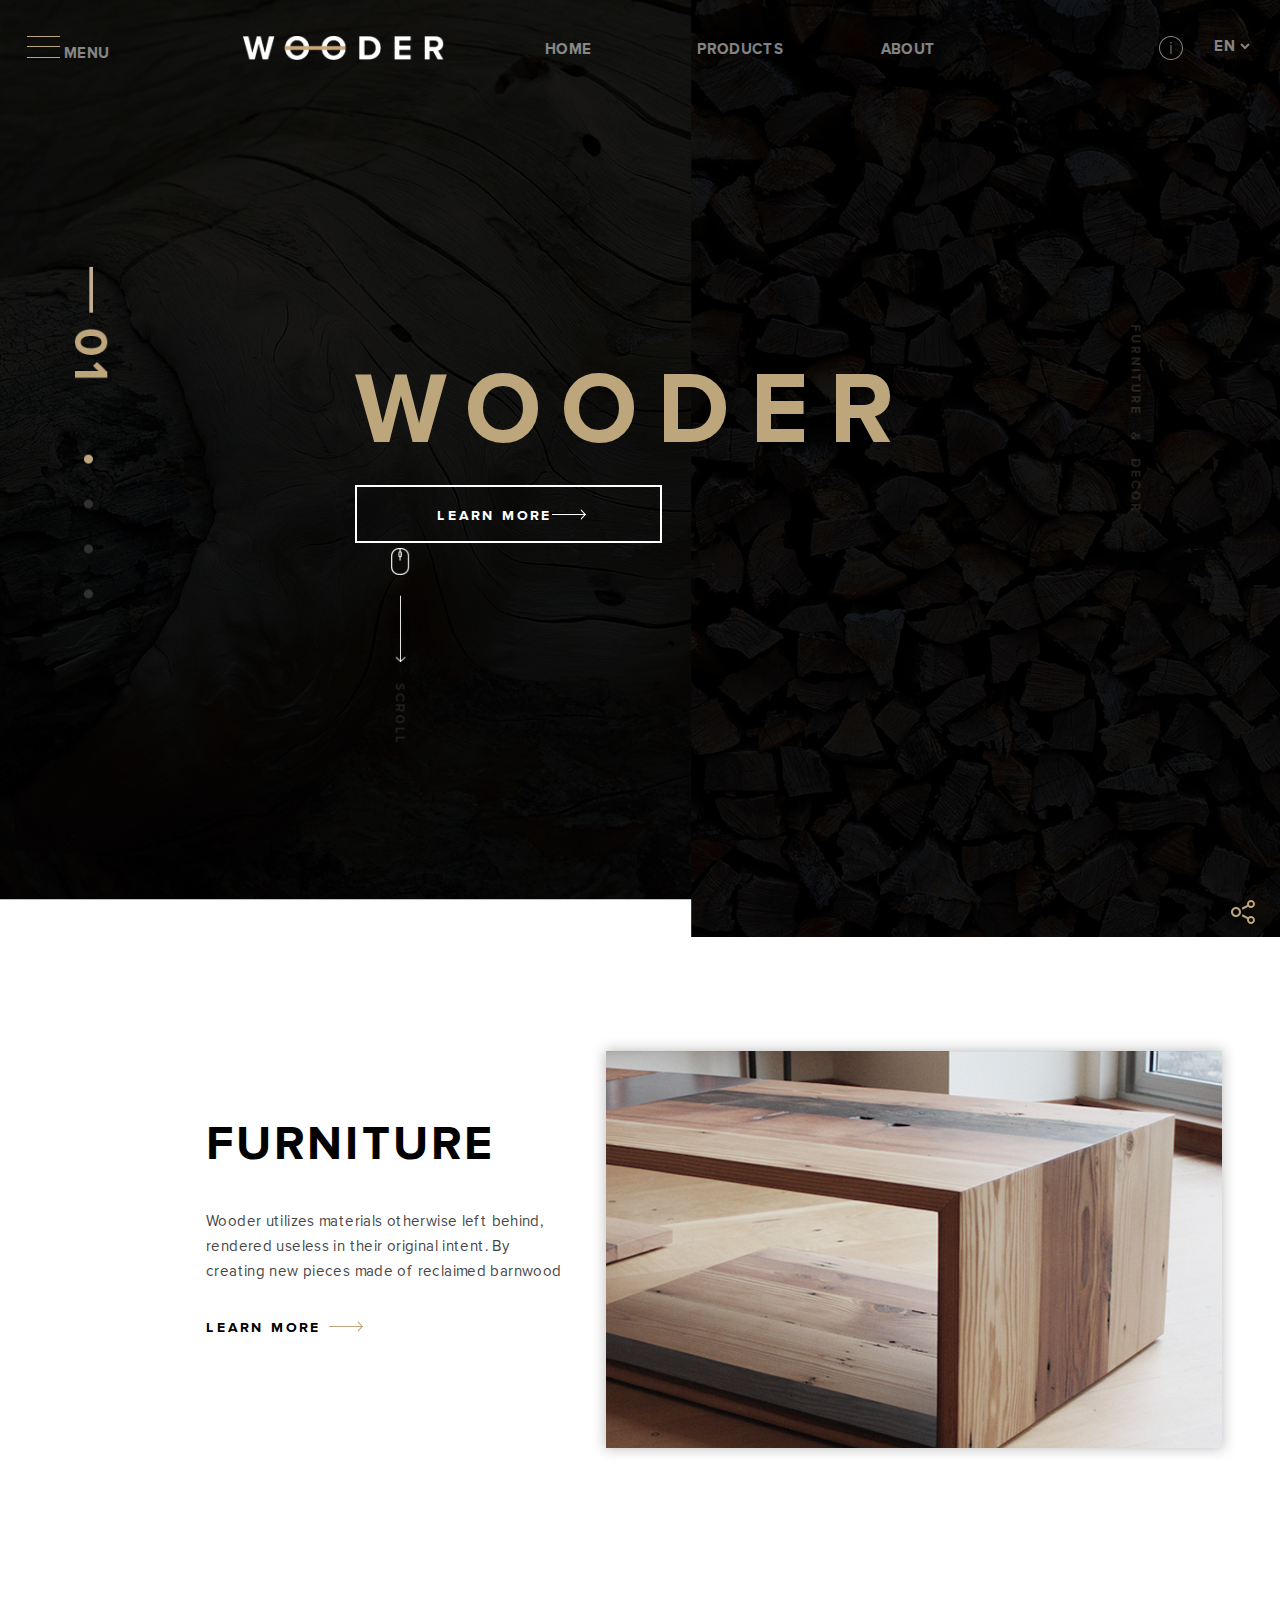
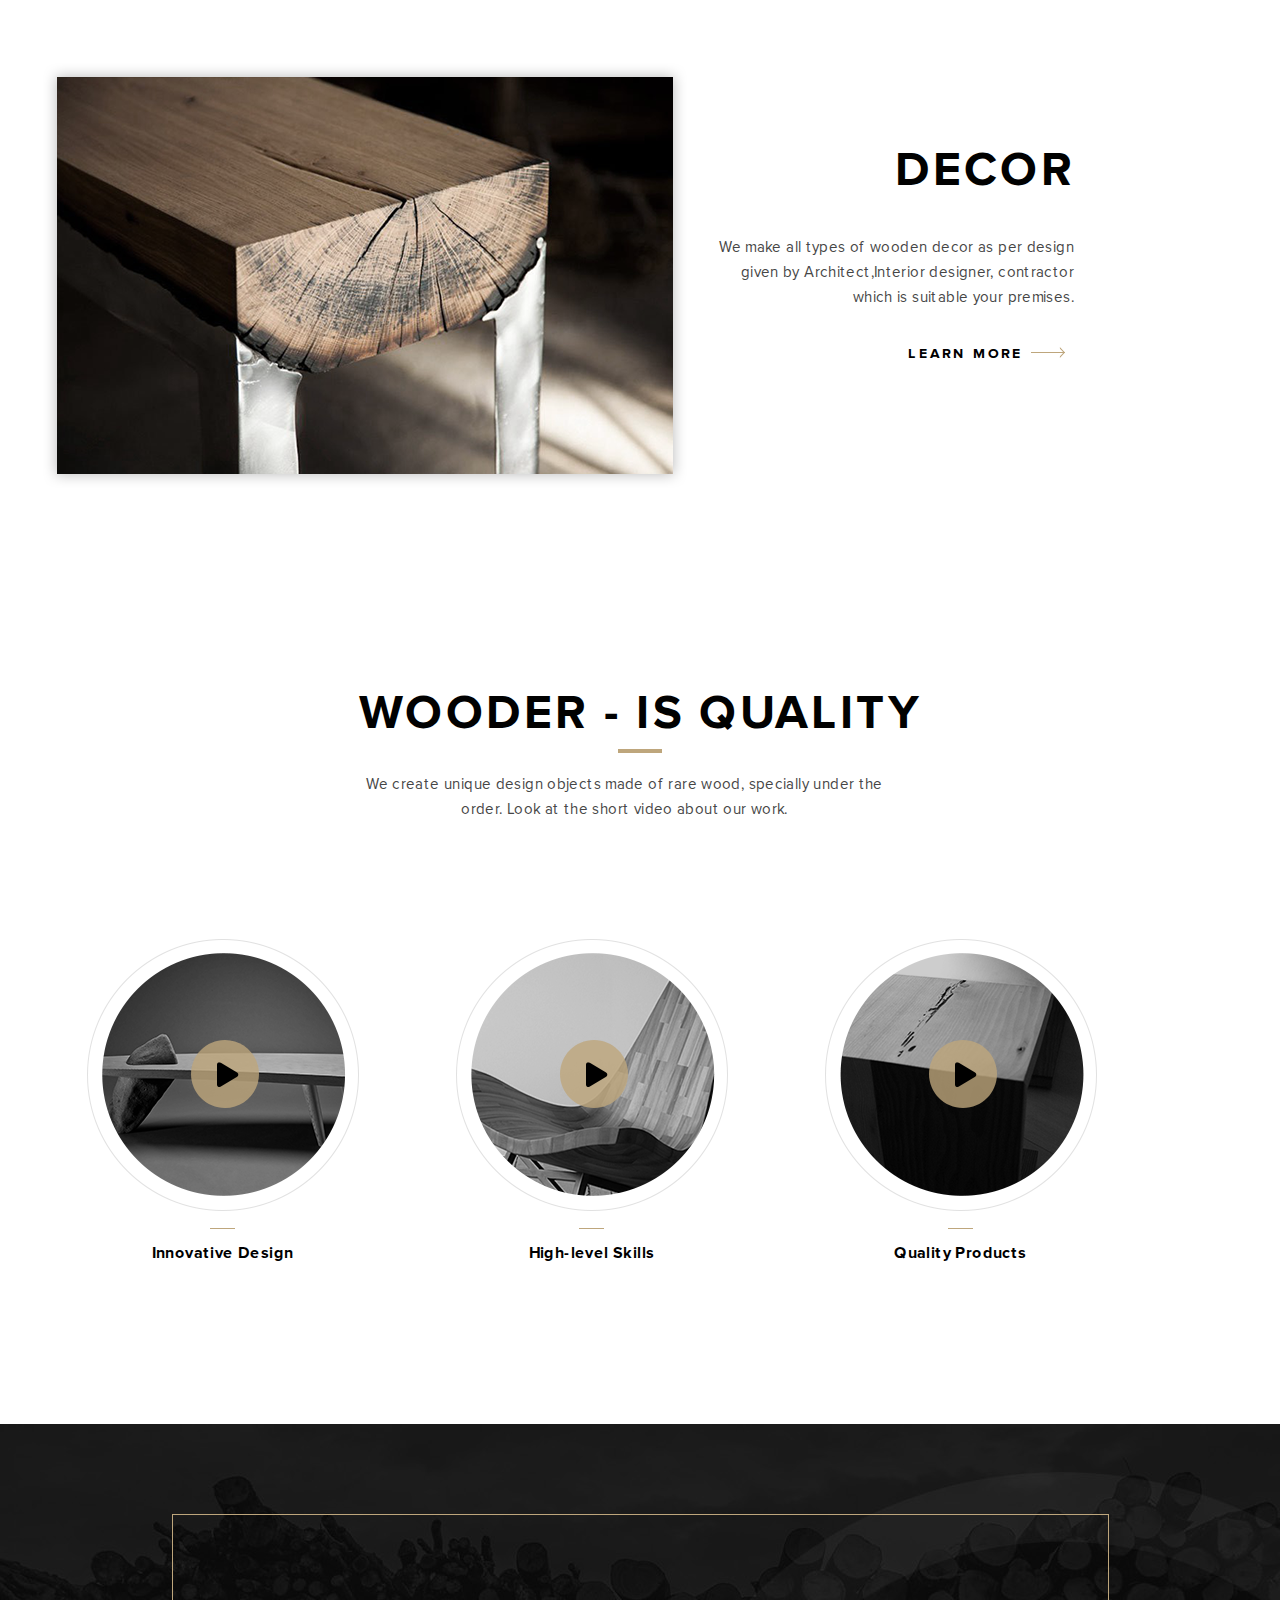
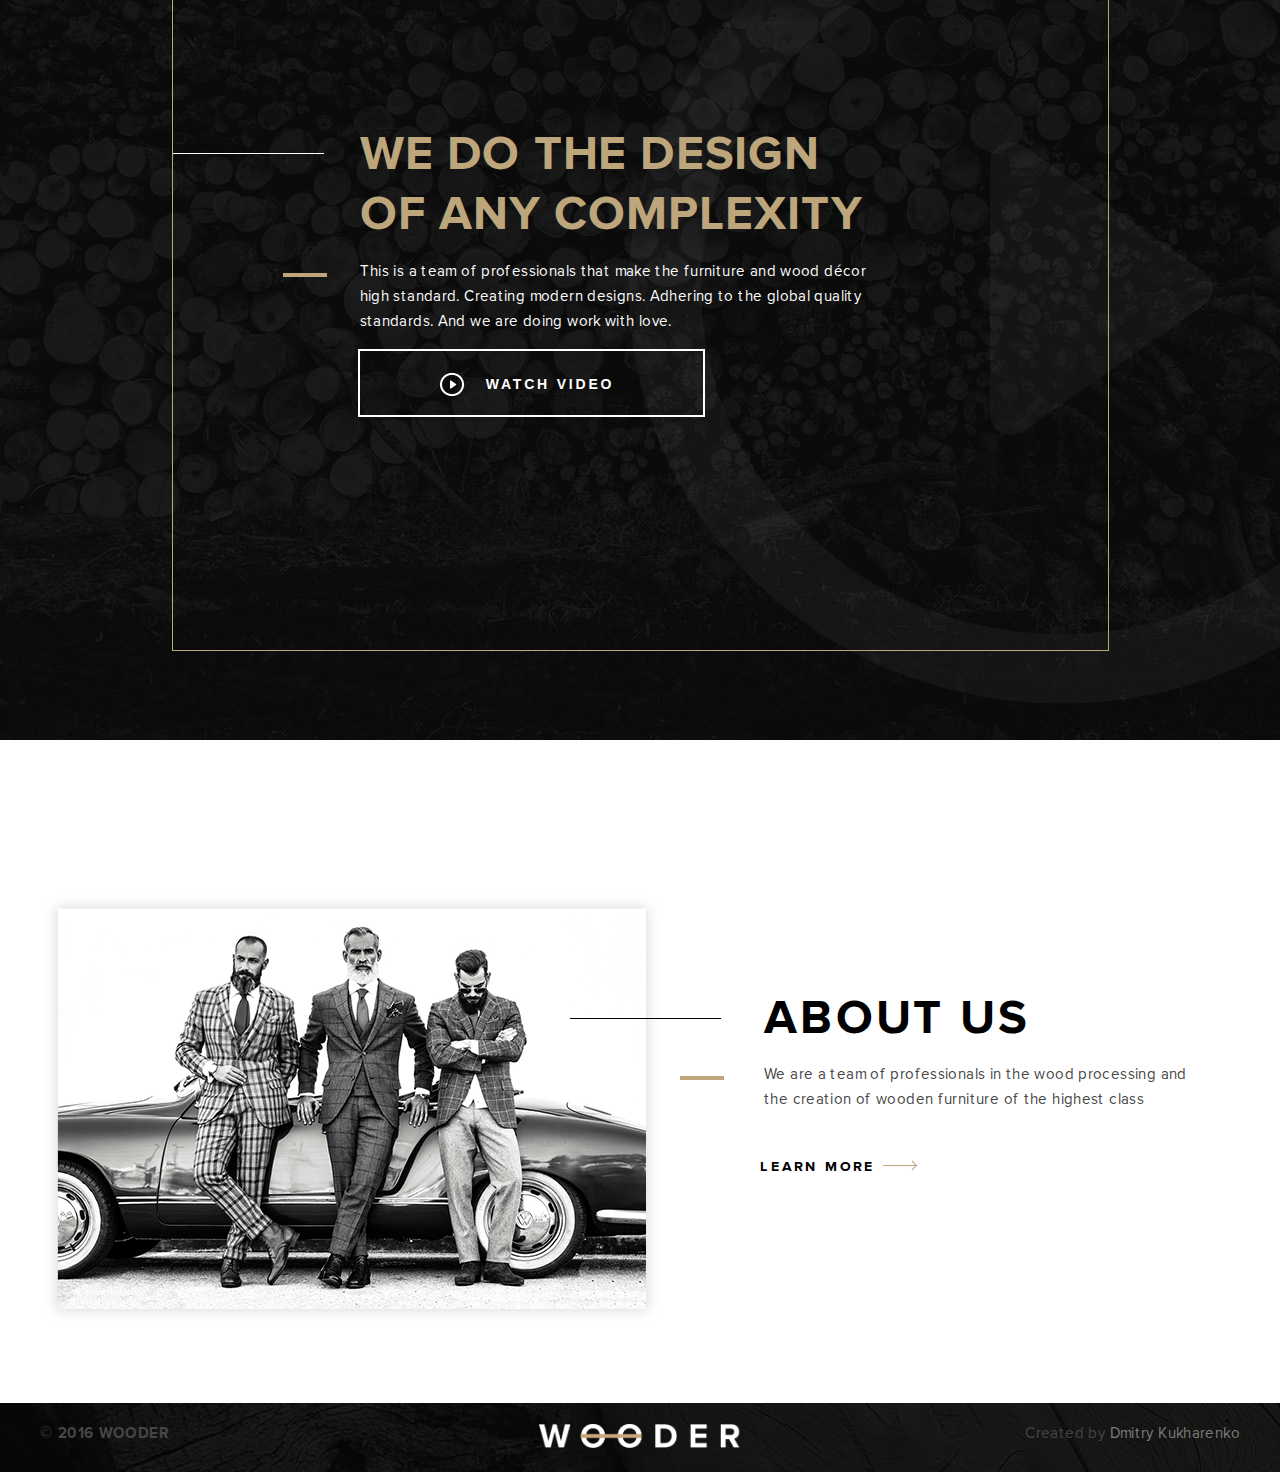
<file: public_html/index.html>
<!DOCTYPE html>
<html lang="en">
<head>
	<meta charset="UTF-8">
	<meta name="viewport" content="width=device-width, initial-scale=1.0">
	<link rel="stylesheet" type="text/css" href="css/styles.css">
	<link rel="stylesheet" href="css/media.css">
	<title>wooder</title>
</head>
<body>
	<header>
		<div id='headerInside'>
			<div id='headerMenu'>
				<svg xmlns="http://www.w3.org/2000/svg" width="33" height="22" viewBox="0 0 33 22"><defs><clipPath id="fl4fa"><path fill="#fff" d="M0 1V-.002h33v1z"/></clipPath><clipPath id="fl4fb"><path fill="#fff" d="M0 10.999v-1h33v1z"/></clipPath><clipPath id="fl4fc"><path fill="#fff" d="M0 22v-1.001h33v1z"/></clipPath></defs><g><g><path fill="#fff" d="M0 1V-.002h33v1z"/><path fill="none" stroke="#bea67c" stroke-miterlimit="20" stroke-width="6" d="M0 1v0-1.001 0h33v1z" clip-path="url(&quot;#fl4fa&quot;)"/></g><g><path fill="#fff" d="M0 10.999v-1h33v1z"/><path fill="none" stroke="#bea67c" stroke-miterlimit="20" stroke-width="6" d="M0 10.999v0-1 0h33v1z" clip-path="url(&quot;#fl4fb&quot;)"/></g><g><path fill="#fff" d="M0 22v-1.001h33v1z"/><path fill="none" stroke="#bea67c" stroke-miterlimit="20" stroke-width="6" d="M0 22v0-1.001 0h33v1z" clip-path="url(&quot;#fl4fc&quot;)"/></g></g></svg>
				<a href="#">menu</a>
			</div>
			<div id='headerNav' class='container'>
				<img src="images/logo.png" alt="logotype">
				<nav>
					<a href="#">home</a>
					<a href="#">products</a>
					<a href="#">about</a>
				</nav>
			</div>
			<div id='headerInfLang'>
				<select name="menuLang" size="1">
					<option value="en">
						<a>en</a>
						<svg xmlns="http://www.w3.org/2000/svg" width="24" height="24" viewBox="0 0 24 24"><path d="M0 7.33l2.829-2.83 9.175 9.339 9.167-9.339 2.829 2.83-11.996 12.17z"/></svg>
					</option>
					<option value="uk">
						<a>uk</a>
						<svg xmlns="http://www.w3.org/2000/svg" width="24" height="24" viewBox="0 0 24 24"><path d="M0 7.33l2.829-2.83 9.175 9.339 9.167-9.339 2.829 2.83-11.996 12.17z"/></svg>
					</option>
					<option value="ru">
						<a>ru</a>
						<svg xmlns="http://www.w3.org/2000/svg" width="24" height="24" viewBox="0 0 24 24"><path d="M0 7.33l2.829-2.83 9.175 9.339 9.167-9.339 2.829 2.83-11.996 12.17z"/></svg>
					</option>
				</select>
				<svg width="24" height="24" xmlns="http://www.w3.org/2000/svg" fill-rule="evenodd" clip-rule="evenodd"><path d="M12 0c6.623 0 12 5.377 12 12s-5.377 12-12 12-12-5.377-12-12 5.377-12 12-12zm0 1c6.071 0 11 4.929 11 11s-4.929 11-11 11-11-4.929-11-11 4.929-11 11-11zm.5 17h-1v-9h1v9zm-.5-12c.466 0 .845.378.845.845 0 .466-.379.844-.845.844-.466 0-.845-.378-.845-.844 0-.467.379-.845.845-.845z"/></svg>
			</div>	
		</div>
	</header>
	<div id='promoBack'>
		<div id='promo' class="container">
			<div id='promoInside'>
				<span id='promoName'>
					<a>wooder</a>
				</span></br>		
				<button id='promoButton' href="#">learn more<img src="images/whitearrow.svg"></button>
			</div>
		</div>
		<div id='promoShare'>
					<svg xmlns="http://www.w3.org/2000/svg" width="24" height="24" viewBox="0 0 24 24"><path d="M5 9c1.654 0 3 1.346 3 3s-1.346 3-3 3-3-1.346-3-3 1.346-3 3-3zm0-2c-2.762 0-5 2.239-5 5s2.238 5 5 5 5-2.239 5-5-2.238-5-5-5zm15 9c-1.165 0-2.204.506-2.935 1.301l-5.488-2.927c-.23.636-.549 1.229-.944 1.764l5.488 2.927c-.072.301-.121.611-.121.935 0 2.209 1.791 4 4 4s4-1.791 4-4-1.791-4-4-4zm0 6c-1.103 0-2-.897-2-2s.897-2 2-2 2 .897 2 2-.897 2-2 2zm0-22c-2.209 0-4 1.791-4 4 0 .324.049.634.121.935l-5.488 2.927c.395.536.713 1.128.944 1.764l5.488-2.927c.731.795 1.77 1.301 2.935 1.301 2.209 0 4-1.791 4-4s-1.791-4-4-4zm0 6c-1.103 0-2-.897-2-2s.897-2 2-2 2 .897 2 2-.897 2-2 2z"/></svg>
		</div>
	</div>

	<div id="buklet" class="container">
		<div id="furniture">
			<span class='description'>
				<h1>furniture</h1>
				<p>
					Wooder utilizes materials otherwise left behind, rendered useless in their original intent. By creating new pieces made of reclaimed barnwood
				</p>
				<a class='bukletButton' href="#">learn more<svg xmlns="http://www.w3.org/2000/svg" width="35" height="11" viewBox="0 0 35 11"><defs><clipPath id="ukuda"><path fill="#bea67c" d="M34 6V5H0v1z"/></clipPath><clipPath id="ukudb"><path fill="#bea67c" d="M28.793-.007L34.006 5.5l-5.213 5.507"/></clipPath></defs><g><g><path fill="none" stroke="#bea67c" stroke-miterlimit="20" stroke-width="2" d="M34 6v0-1 0H0v1z" clip-path="url(&quot;#ukuda&quot;)"/></g><g><path fill="none" stroke="#bea67c" stroke-miterlimit="20" stroke-width="2" d="M28.793-.007v0L34.006 5.5v0l-5.213 5.507v0" clip-path="url(&quot;#ukudb&quot;)"/></g></g></svg>
				</a>
			</span>
			<span>
				<img src="images/furniture.png" alt="furniture">
			</span>
		</div>
		<div id="decor">
			<span class='description'>
				<h1>decor</h1>
				<p>
					We make all types of wooden decor as per design given by Architect,Interior designer, contractor which is suitable
					your premises. 
				</p>
				<a class='bukletButton' href="#">learn more<svg xmlns="http://www.w3.org/2000/svg" width="35" height="11" viewBox="0 0 35 11"><defs><clipPath id="ukuda"><path fill="#bea67c" d="M34 6V5H0v1z"/></clipPath><clipPath id="ukudb"><path fill="#bea67c" d="M28.793-.007L34.006 5.5l-5.213 5.507"/></clipPath></defs><g><g><path fill="none" stroke="#bea67c" stroke-miterlimit="20" stroke-width="2" d="M34 6v0-1 0H0v1z" clip-path="url(&quot;#ukuda&quot;)"/></g><g><path fill="none" stroke="#bea67c" stroke-miterlimit="20" stroke-width="2" d="M28.793-.007v0L34.006 5.5v0l-5.213 5.507v0" clip-path="url(&quot;#ukudb&quot;)"/></g></g></svg>
				</a>
			</span>
			<span>
				<img src="images/decor.png" alt="decoration">
			</span>
		</div>
		<div id="quality">
			<div id="qualityText">
				<h1>wooder - is quality</h1>
				<svg id="SVGDoc" width="44" height="4" xmlns="http://www.w3.org/2000/svg" version="1.1" xmlns:xlink="http://www.w3.org/1999/xlink" xmlns:avocode="https://avocode.com/" viewBox="0 0 44 4"><defs></defs><desc>Generated with Avocode.</desc><g><g><title>Прямоугольник 17</title><path d="M-0.00011,-0.00044v0h44.00002v0v4.00021v0h-44.00002v0z" fill="#bea67c" fill-opacity="1"></path></g></g></svg>
				<p>
					We create unique design objects made of rare wood, specially under the order. Look at the short video about our work.
				</p>
			</div>
			<div id='qualityPromo'>
				<span>	
					<img src="images/quality1.png">
					<svg xmlns="http://www.w3.org/2000/svg" xmlns:xlink="http://www.w3.org/1999/xlink" width="68" height="68" viewBox="0 0 68 68"><g><g opacity=".8"><path d="M34 0c18.778 0 34 15.222 34 34S52.778 68 34 68 0 52.778 0 34 15.222 0 34 0z"/></g><g><image width="22" height="25" transform="translate(26 22)" xlink:href="[data-uri]"/></g></g></svg>
					<img src="images/qualityLine.png" alt="">
					<a>Innovative Design</a>
				</span>
				<span>	
					<img src="images/quality2.png">
					<svg xmlns="http://www.w3.org/2000/svg" xmlns:xlink="http://www.w3.org/1999/xlink" width="68" height="68" viewBox="0 0 68 68"><g><g opacity=".8"><path d="M34 0c18.778 0 34 15.222 34 34S52.778 68 34 68 0 52.778 0 34 15.222 0 34 0z"/></g><g><image width="22" height="25" transform="translate(26 22)" xlink:href="[data-uri]"/></g></g></svg>
					<img src="images/qualityLine.png" alt="">
					<a>High-level Skills</a>
				</span>
				<span>	
					<img src="images/quality3.png">
					<svg xmlns="http://www.w3.org/2000/svg" xmlns:xlink="http://www.w3.org/1999/xlink" width="68" height="68" viewBox="0 0 68 68"><g><g opacity=".8"><path d="M34 0c18.778 0 34 15.222 34 34S52.778 68 34 68 0 52.778 0 34 15.222 0 34 0z"/></g><g><image width="22" height="25" transform="translate(26 22)" xlink:href="[data-uri]"/></g></g></svg>
					<img src="images/qualityLine.png" alt="">
					<a>Quality Products</a>
				</span>	
			</div>
		</div>
	</div>
	<div id='watch'>
		<div id='watchBorder'>
			<div class="container" id="watchInside">
				<span>
					<img src="images/line2.png">
					<h1>
						we Do the design 
						of any complexity
					</h1>
				</span>
				<span>
					<img id="line3" src="images/line3.png" alt="">	
					<p>
						This is a team of professionals that make the furniture and 
						wood décor high standard. Creating modern designs. 
						Adhering to the global quality standards. And we are 
						doing work with love.
					</p>
				</span>
				<span>
					<button id='watchButton'><img src="images/playVideo.png" alt="playVideo">watch video</button>	
				</span>
			</div>
		</div>
	</div>
	<div class='container' id='about'>
		<div id='aboutInside'>
			<span id='aboutImg'>
				<img src="images/aboutUs.png" alt="">
			</span>
			<span id='aboutDesc'>
				<span>
					<img src="images/line5.png">
					<h1>about us</h1>
				</span>
				<span>
					<img id="line3" src="images/line3.png" alt="">		
					<p>
						We are a team of professionals in the wood processing and the creation of wooden furniture 
						of the highest class
					</p>
				</span>
				<span>	
					<a id='aboutButton' href="#">learn more<svg xmlns="http://www.w3.org/2000/svg" width="35" height="11" viewBox="0 0 35 11"><defs><clipPath id="ukuda"><path fill="#bea67c" d="M34 6V5H0v1z"/></clipPath><clipPath id="ukudb"><path fill="#bea67c" d="M28.793-.007L34.006 5.5l-5.213 5.507"/></clipPath></defs><g><g><path fill="none" stroke="#bea67c" stroke-miterlimit="20" stroke-width="2" d="M34 6v0-1 0H0v1z" clip-path="url(&quot;#ukuda&quot;)"/></g><g><path fill="none" stroke="#bea67c" stroke-miterlimit="20" stroke-width="2" d="M28.793-.007v0L34.006 5.5v0l-5.213 5.507v0" clip-path="url(&quot;#ukudb&quot;)"/></g></g></svg>
					</a>
				</span>	
			</span>
		</div>
	</div>
	<footer>
		<div class='container'>
			<span style='float:left'>
				<h1>© 2016 WOODER</h1>
			</span>
			<span>
				<img src="images/logo.png" alt="logotype">
			</span>
			<span style='float:right; text-align:right;'>
				<a>Created by </a><a style='color:#7d7d7d'>Dmitry Kukharenko</a>
			</span>
		</div>
	</footer>
</body>
</html>
</file>
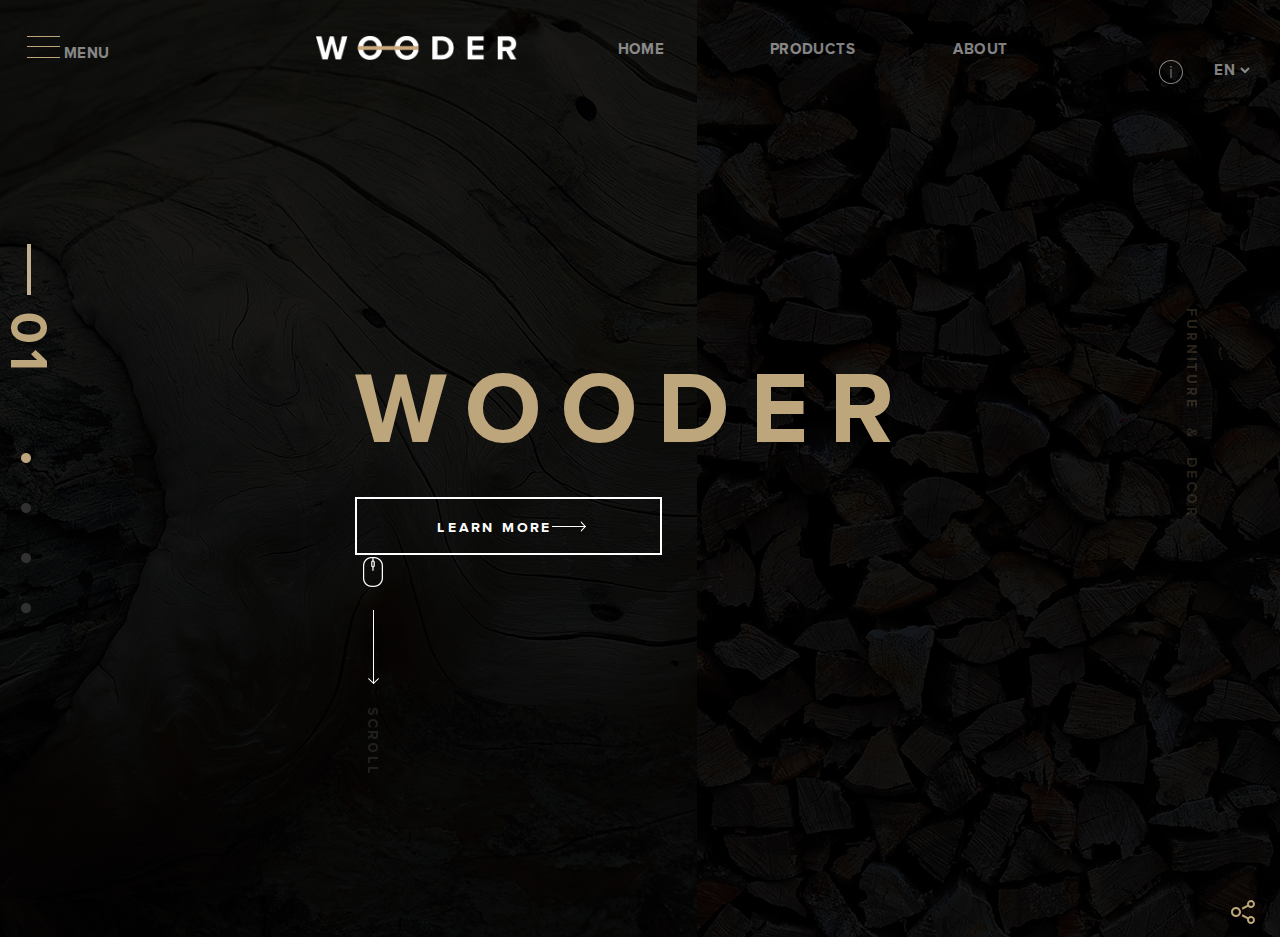
<file: public_html/header.html>
<!DOCTYPE html>
<html lang="en">
<head>
	<meta charset="UTF-8">
	<meta name="viewport" content="width=device-width, initial-scale=1.0">
	<link rel="stylesheet" type="text/css" href="css/header.css">
	<title>wooder</title>
</head>
<body>
	<header>
		<div id='headerInside'>
			<div id='headerMenu'>
				<svg xmlns="http://www.w3.org/2000/svg" width="33" height="22" viewBox="0 0 33 22"><defs><clipPath id="fl4fa"><path fill="#fff" d="M0 1V-.002h33v1z"/></clipPath><clipPath id="fl4fb"><path fill="#fff" d="M0 10.999v-1h33v1z"/></clipPath><clipPath id="fl4fc"><path fill="#fff" d="M0 22v-1.001h33v1z"/></clipPath></defs><g><g><path fill="#fff" d="M0 1V-.002h33v1z"/><path fill="none" stroke="#bea67c" stroke-miterlimit="20" stroke-width="6" d="M0 1v0-1.001 0h33v1z" clip-path="url(&quot;#fl4fa&quot;)"/></g><g><path fill="#fff" d="M0 10.999v-1h33v1z"/><path fill="none" stroke="#bea67c" stroke-miterlimit="20" stroke-width="6" d="M0 10.999v0-1 0h33v1z" clip-path="url(&quot;#fl4fb&quot;)"/></g><g><path fill="#fff" d="M0 22v-1.001h33v1z"/><path fill="none" stroke="#bea67c" stroke-miterlimit="20" stroke-width="6" d="M0 22v0-1.001 0h33v1z" clip-path="url(&quot;#fl4fc&quot;)"/></g></g></svg>
				<a href="#">menu</a>
			</div>
			<div id='headerNav' class='container'>
				<img src="images/logo.png" alt="logotype">
				<nav>
					<a href="#">home</a>
					<a href="#">products</a>
					<a href="#">about</a>
				</nav>
			</div>
			<div id='headerInfLang'>
				<select name="menuLang" size="1">
					<option value="en">
						<a>en</a>
						<svg xmlns="http://www.w3.org/2000/svg" width="24" height="24" viewBox="0 0 24 24"><path d="M0 7.33l2.829-2.83 9.175 9.339 9.167-9.339 2.829 2.83-11.996 12.17z"/></svg>
					</option>
					<option value="uk">
						<a>uk</a>
						<svg xmlns="http://www.w3.org/2000/svg" width="24" height="24" viewBox="0 0 24 24"><path d="M0 7.33l2.829-2.83 9.175 9.339 9.167-9.339 2.829 2.83-11.996 12.17z"/></svg>
					</option>
					<option value="ru">
						<a>ru</a>
						<svg xmlns="http://www.w3.org/2000/svg" width="24" height="24" viewBox="0 0 24 24"><path d="M0 7.33l2.829-2.83 9.175 9.339 9.167-9.339 2.829 2.83-11.996 12.17z"/></svg>
					</option>
				</select>
				<svg width="24" height="24" xmlns="http://www.w3.org/2000/svg" fill-rule="evenodd" clip-rule="evenodd"><path d="M12 0c6.623 0 12 5.377 12 12s-5.377 12-12 12-12-5.377-12-12 5.377-12 12-12zm0 1c6.071 0 11 4.929 11 11s-4.929 11-11 11-11-4.929-11-11 4.929-11 11-11zm.5 17h-1v-9h1v9zm-.5-12c.466 0 .845.378.845.845 0 .466-.379.844-.845.844-.466 0-.845-.378-.845-.844 0-.467.379-.845.845-.845z"/></svg>
			</div>	
		</div>
	</header>
	<div id='promoBack'>
		<div id='promo' class="container">
			<div id='promoInside'>
				<span id='promoName'>
					<a>wooder</a>
				</span></br>		
				<button id='promoButton' href="#">learn more<img src="images/whitearrow.svg"></button>
			</div>
		</div>
		<div id='promoShare'>
					<svg xmlns="http://www.w3.org/2000/svg" width="24" height="24" viewBox="0 0 24 24"><path d="M5 9c1.654 0 3 1.346 3 3s-1.346 3-3 3-3-1.346-3-3 1.346-3 3-3zm0-2c-2.762 0-5 2.239-5 5s2.238 5 5 5 5-2.239 5-5-2.238-5-5-5zm15 9c-1.165 0-2.204.506-2.935 1.301l-5.488-2.927c-.23.636-.549 1.229-.944 1.764l5.488 2.927c-.072.301-.121.611-.121.935 0 2.209 1.791 4 4 4s4-1.791 4-4-1.791-4-4-4zm0 6c-1.103 0-2-.897-2-2s.897-2 2-2 2 .897 2 2-.897 2-2 2zm0-22c-2.209 0-4 1.791-4 4 0 .324.049.634.121.935l-5.488 2.927c.395.536.713 1.128.944 1.764l5.488-2.927c.731.795 1.77 1.301 2.935 1.301 2.209 0 4-1.791 4-4s-1.791-4-4-4zm0 6c-1.103 0-2-.897-2-2s.897-2 2-2 2 .897 2 2-.897 2-2 2z"/></svg>
		</div>
	</div>
</file>
<file: public_html/css/styles.css>
/*------------ FONTS */
@font-face {
	font-family: 'Proxima Nova Regular';
	src: url('../fonts/ProximaNova-Regular.ttf');
}
@font-face {
	font-family: 'Proxima Nova Bold';
	src: url('../fonts/ProximaNova-Bold.ttf');
}
@font-face {
	font-family: 'Proxima Nova Black';
	src: url('../fonts/ProximaNova-Black.ttf');
}

/*----------- basic */
body {
    padding: 0;
    margin: 0;
    color: #5e5e5e;
    font-family: "Proxima Nova Regular", sans-serif;
    font-size: 15px;
    text-transform: uppercase;
    background-color: #fff;
}
*,
*:before,
*:after {
	box-sizing: border-box;
}
h1, h2, h3, h4, h5, h6 {
	margin: 0;
}
a {
	text-decoration: none;
}

/*------------- container */
.container {
	width: 100%;
	max-width: 1200px;
	margin: 0 auto;
	position: relative;
/*	border: 2px solid red;*/
}

/*------------ HEADER */
header {
	width: 100%;
	position: absolute;
	top: 0;
	left: 0;
	right: 0;
	z-index: 1000;
}
#headerInside {
	display: flex;
	height: 86px;
	padding: 36px 27px 26px 27px;
}
#headerInside div {
	height: 24px;
	line-height: 24px;
}
#headerMenu {
	float: left;
}	
#headerMenu a {
	width: 43px;
	height: 10px;
	opacity: 0.5;
	color: #fff;
	font-family: "Proxima Nova Bold";
	font-weight: 700;
	font-style: normal;
	letter-spacing: 0.38px;
	text-align: left;

	transition: opacity .2s linear;
}
#headerMenu a:hover {
	opacity: 0.8;
}

#headerNav {
	padding: 0 6.2%;
}
#headerNav img {
	margin-left: 200px;
	margin-right: 40px;
	float: left;
	width: auto;
	height: 24px;
}
#headerNav a {
	display: inline-block;
	vertical-align: top;
	margin: 0 42px;

	width: 82px;
	height: 10px;
	opacity: 0.5;
	color: #fff;
	font-family: "Proxima Nova Bold";
	font-weight: 700;
	font-style: normal;
	letter-spacing: 0.38px;
	line-height: 27px;
	text-align: center;


}
#headerNav a:hover {
	opacity: 0.8;
}

#headerInfLang {
	float: right;
}
#headerInfLang svg{
	float: right;
	width: 26px;
	height: 26px;
	align-items: center;
	fill: rgba(255, 255, 255, 0.5);

	transition: fill .2s linear;
}
#headerInfLang svg:hover {
	fill: rgba(255, 255, 255, 0.8);
	cursor: pointer;
}
#headerInfLang select {
	float: right;
	margin-left: 25px;
	opacity: 0.5;
	color: #fff;
	font-family: "Proxima Nova Bold";
	font-size: 15px;
	font-weight: 700;
	font-style: normal;
	letter-spacing: 0.75px;
	line-height: normal;
	text-align: left;
	background-color: rgba(0, 0, 0, 0);
	border: 0;
	text-transform: uppercase;

	transition: opacity .2s linear;
}
#headerInfLang option {
	color: #000;
}
#headerInfLang select:hover {
	opacity: 0.8;
	cursor: pointer;
}


/*-----------PROMO */

#promoBack {
	width: 100%;
	height: 937px;
	background: url('../images/2-layers.png') no-repeat center;
	background-size: cover;
}
#promo {
	height: 900px;
	padding: 362px 327px 0 315px;
}
#promoInside {
	height: 157px;
}
#promoName a {
	width: 535px;
	height: 69px;
	color: #bea67c;
	font-family: "Proxima Nova Bold";
	font-size: 100px;
	font-weight: 700;
	font-style: normal;
	letter-spacing: 20.01px;
	line-height: 99.96px;
	text-align: left;
}
#promoButton {
	float: left;
	padding: 20px 67px 20px 80px;
	margin-top: 23px;
	border: 2px solid #ffffff;
	margin-right: 8px;
	width: 307px;
	height: 58px;
	background-color: rgba(255, 255, 255, 0);
	color: #ffffff;
	font-family: "Proxima Nova Bold";
	font-size: 14px;
	font-weight: 700;
	font-style: normal;
	letter-spacing: 2.8px;
	text-align: left;
	text-transform: uppercase;

}
#promoButton:hover {
	opacity: 0.5;
	cursor: pointer;
}
#promoShare {
	height: 37px;
	padding-right: 25px;
	float: right;
	fill: #bea67c;
}
#promoShare svg:hover {
	fill: #bea65c;
	cursor: pointer;
	width: 26px;
	height: 26px;
}



/*--------------- buklet */
#buklet {
	height: 2087px;
}
#furniture, #decor {
	height: 626px;
	padding: 97px 0;
}
.bukletButton {
	float: left;
	padding: 0;
	margin-top: 31px;
	margin-right: 8px;
	background-color: rgba(255, 255, 255, 0);
	border: none;
	color: #000;
	font-family: "Proxima Nova Bold";
	font-size: 14px;
	font-weight: 700;
	font-style: normal;
	letter-spacing: 2.8px;
	text-align: left;
	text-transform: uppercase;
}
.bukletButton svg {
	margin-left: 8px;
}
.bukletButton:hover {
	opacity: 0.5;
	cursor: pointer;
}
#furniture span {
	float: left;
}
#furniture h1, #furniture p, #furniture button {
	float: left;
}
#furniture .description {
	padding-left: 166px;
}
.description {
	width: 549px;
	height: 300px;
	padding-top: 60px;
}
.description h1 {
	width: 285px;
	color: #010101;
	font-family: "Proxima Nova Bold";
	font-size: 48px;
	font-weight: 700;
	font-style: normal;
	letter-spacing: 3.36px;
	line-height: 100px;
}
.description p {
	width: 361px;
	height: 64px;
	color: #464646;
	font-size: 15px;
	font-weight: 400;
	font-style: normal;
	letter-spacing: 0.38px;
	line-height: 25px;
	text-transform: none;
}
#decor span {
	float: right;
	text-align: right;
}
#decor h1, #decor p, #decor button {
	float: right;
}
#decor .description {
	padding-right: 166px; 
}
#decor .bukletButton {
	float: right;
	text-align: right;
}
#quality {
	height: 835px;
}
#quality div {
	width: 100%;
}
#quality h1 {
	width: 576px;
	height: 35px;
	color: #010101;
	font-family: "Proxima Nova Bold";
	font-size: 48px;
	font-weight: 700;
	font-style: normal;
	letter-spacing: 3.36px;
}
#quality p {
	width: 545px;
	height: 37px;
	color: #464646;
	font-size: 15px;
	font-weight: 400;
	font-style: normal;
	letter-spacing: 0.38px;
	line-height: 25px;
	text-transform: none;
}
#qualityText {
	height: 350px;
	padding: 95px 312px 0 312px;
	text-align: center;
}
#qualityText svg {
	margin: 30px 0 0 0;
}
#qualityPromo {
	height: 485px;
}
#qualityPromo a {
	float: left;
	width: 272px;
	height: 14px;
	margin-top: 10px;
	color: #000000;
	font-family: "Proxima Nova Bold";
	font-size: 16px;
	font-weight: 400;
	font-style: normal;
	letter-spacing: 0.4px;
	text-transform: none;
	text-align: center;
}
/* #qualityPromo a:hover {
	font-size: 17px;
} */
#qualityPromo span {
	display: inline-block;
	position: relative;
	width: 365px;
	height: 315px;
	padding: 0 46.5px;
	text-align: center;
}
#qualityPromo img {
	position: relative;
}
#qualityPromo svg {
	fill: #bea67c;
	position: absolute;
	top: 32%;
	right: 40%;
}
#qualityPromo svg:hover {
	fill: #bea65c;
	cursor: pointer;
	width: 70px;
	height: 70px;
	top: 31.7%;
	right: 39.7%;
}

/* ---------WATCH */
#watch {
	height: 916px;
	width: 100%;
	background: url(../images/watchBackground.jpg) no-repeat center;
	background-size: cover;
	padding: 89.5px 171.5px;
}
#watchBorder {
	height: 737px;
	border: 1px solid #bea67c;
}
#watchInside {
	height: 100%;
	padding: 209.5px 0;
}
#watchInside span {
	display: inline-block;
	width: 697px;
	float: left;
}
#watchInside img {
	float: left;
	margin-top: 29px;
	margin-right: : 50px;
}
#line3 {
	margin-left: 110px; 
}
#watchInside h1 {
	float: right;
	width: 510px;
	color: #bea67c;
	font-family: "Proxima Nova Bold";
	font-size: 48px;
	font-weight: 700;
	font-style: normal;
	letter-spacing: 1.2px;
	line-height: 60px;
	text-align: left;
	text-transform: uppercase;
}
#watchInside p {
	float: right;
	width: 510px;
	color: #ffffff;
	font-size: 15px;
	font-weight: 400;
	font-style: normal;
	letter-spacing: 0.38px;
	line-height: 25px;
	text-align: left;
	text-transform: none;
}
#watchButton {
	float: left;
	margin-left: 185px;
	padding: 16px 67px 10px 80px;
	border: 2px solid #ffffff;
	width: 347px;
	height: 68px;
	background-color: rgba(255, 255, 255, 0);
	color: #ffffff;
	font-size: 14px;
	font-weight: 700;
	font-style: normal;
	letter-spacing: 2.8px;
	text-align: center;
	text-transform: uppercase;
}
#watchButton img {
	margin-top: -4px;
}
#watchButton:hover {
	opacity: 0.5;
	cursor: pointer;
}

/*------- ABOUT US */
#aboutInside {
	display: flex;
	height: 663px;
	padding: 121.5px 0 111.5px 0;
}
#aboutInside span {
	display: inline-block;
	width: 624px;
	float: left;
}
#aboutInside img {
	float: left;
	margin-top: 29px;
	margin-right: : 50px;
}
#aboutInside h1 {
	float: right;
	width: 430px;
	color: #010101;
	font-family: "Proxima Nova Bold";
	font-size: 48px;
	font-weight: 700;
	font-style: normal;
	letter-spacing: 3.36px;
	text-align: left;
	text-transform: uppercase;
}
#aboutInside p {
	float: right;
	width: 430px;
	color: #464646;
	font-size: 15px;
	font-weight: 400;
	font-style: normal;
	letter-spacing: 0.38px;
	line-height: 25px;
	text-transform: none;
}
#aboutDesc {
	padding: 127px 0;
	position: absolute;
	left: 530px;
}
#aboutButton {
	float: left;
	padding: 0;
	margin-top: 31px;
	margin-right: 8px;
	margin-left: 190px;
	background-color: rgba(255, 255, 255, 0);
	border: none;
	color: #000;
	font-family: "Proxima Nova Bold";
	font-size: 14px;
	font-weight: 700;
	font-style: normal;
	letter-spacing: 2.8px;
	text-align: left;
	text-transform: uppercase;
}
#aboutButton svg {
	margin-left: 8px;
}
#aboutButton:hover {
	opacity: 0.5;
	cursor: pointer;
}

/*---------FOOTER */
footer {
	display: flex;
	padding: 20.5px 0;
	width: 100%;
	height: 69px;
	background: url(../images/footerBackground.jpg) no-repeat center;
	background-size: cover;
}
footer span {
	display: inline-block;
	width: 33.3333%;
	text-align: center;
	height: 28px;
}
footer img {
	width: auto;
	height: 24px;
}
footer h1 {
	color: #464646;
	font-family: "Proxima Nova Bold";
	font-size: 15px;
	font-weight: 400;
	font-style: normal;
	line-height: 25px;
	text-align: left;
	font-style: normal;
	letter-spacing: 0.38px;
	line-height: normal;
}
footer a {
	width: 241px;
	height: 13px;
	margin: 0;
	color: #7d7d7d;
	font-weight: 400;
	font-style: normal;
	line-height: 25px;
	text-align: right;
	color: #464646;
	font-style: normal;
	letter-spacing: 0.38px;
	line-height: normal;
	text-transform: none;
}
</file>
<file: public_html/css/media.css>
/*------------ 1450-1201 width */

@media screen and (max-width: 1450px) {
	#headerNav {
		max-width: 1000px;
		padding: 0 4%;
	}
	#headerNav img {
		margin-left: 60px;
	}
}

/*------------ 1200-1120 width */

@media screen and (max-width: 1220px) {
	#headerNav {
		max-width: 800px;
		padding: 0 4%;
	}
	#headerNav img {
		margin-left: 60px;
	}
	#headerNav a {
		margin: 0 12px;
	}
	#furniture img, #decor img, #aboutImg img{
		width: 550px;
	}
	#decor .description {
		padding: 30px 60px 30px 0;
	}
	#furniture .description {
		padding: 30px 0px 30px 60px;
	}
	#qualityText {
		padding: 95px 26% 0 26%;
	}
	#aboutImg {
		padding: 15px 0;
	}
	#aboutDesc {
		width: 550px;
		left: 490px;	
	}
	#aboutInside {
		padding: 121.5px 5% 111.5px 5%;
	}
	#aboutInside span {
		width: 525px;
	}
	#aboutDesc span {
		width: 100%;
	}
	#aboutDesc h1, #aboutDesc p {
		width: 366px;
	}
	footer span {
		padding: 0 25px;
	}
}

/*------------ 1120-951 */

@media screen and (max-width: 1120px) {
	#headerNav {
		max-width: 700px;
		padding: 0 4%;
	}
	#headerNav img {
		margin-left: 30px;
	}
	#headerNav a {
		margin: 0 12px;
	}
	#promo {
		padding: 362px 26.75% 0 26.75%;
	}
	#buklet {
		height: 2987px;
		padding: 0 25.44642857142857%;
	}
	#furniture, #decor {
		height: 740px;
	}
	#furniture .description, #furniture .description {
		padding: 30px;
	}
	#qualityText {
		padding: 95px 0 0 0;
	}
	#qualityPromo {
		padding: 0 15.999%;
	}
	#qualityPromo span {
		margin-bottom: 50px;
	}
	#watchInside {
		padding: 109.5px 0;
	}
	#watchInside span {
		width: 550px;
	}
	#watch {
		height: 816px;
		padding: 89.5px 75px;
	}
	#watchBorder {
		height: 637px;
	}
	#watchInside h1, #watchInside p {
		width: 366px;
	}
	#aboutInside {
		display: block;
		padding: 0 25.44642857142857%;
	}
	#aboutDesc {
		position: static;
		padding: 57px 0;
	}
}

/*------------ 950-750 width */
@media screen and (max-width: 950px) {
	#headerNav {
		max-width: 320px;
	}
	#headerNav nav {
		height: 10px;
		width: 320px;
	}
	#headerNav a {
		margin: 0 8px;
		line-height: 40px;
	}
	#promo {
		padding: 362px 127px 0 127px;
	}
	#buklet, #aboutInside {
		padding: 0 15%;
	}
}

/*------------ 750 */
@media screen and (max-width: 750px) {
	#buklet, #aboutInside {
		padding: 0 10%;
	}
}
</file>
<file: public_html/css/header.css>
/*------------ FONTS */
@font-face {
	font-family: 'Proxima Nova Regular';
	src: url('../fonts/ProximaNova-Regular.ttf');
}
@font-face {
	font-family: 'Proxima Nova Bold';
	src: url('../fonts/ProximaNova-Bold.ttf');
}
@font-face {
	font-family: 'Proxima Nova Black';
	src: url('../fonts/ProximaNova-Black.ttf');
}

/*----------- basic */
body {
    padding: 0;
    margin: 0;
    color: #5e5e5e;
    font-family: "Proxima Nova Regular", sans-serif;
    font-size: 15px;
    text-transform: uppercase;
    background-color: #fff;
}
*,
*:before,
*:after {
	box-sizing: border-box;
}
h1, h2, h3, h4, h5, h6 {
	margin: 0;
}
a {
	text-decoration: none;
}

/*------------- container */
.container {
	width: 100%;
	max-width: 1200px;
	margin: 0 auto;
	position: relative;
/*	border: 2px solid red;*/
}

/*------------ HEADER */
header {
	width: 100%;
	position: absolute;
	top: 0;
	left: 0;
	right: 0;
	z-index: 1000;
}
#headerInside {
	height: 86px;
	padding: 36px 27px 26px 27px;
}
#headerInside div {
	height: 24px;
	line-height: 24px;
}
#headerMenu {
	float: left;
}	
#headerMenu a {
	width: 43px;
	height: 10px;
	opacity: 0.5;
	color: #fff;
	font-family: "Proxima Nova Bold";
	font-weight: 700;
	font-style: normal;
	letter-spacing: 0.38px;
	text-align: left;

	transition: opacity .2s linear;
}
#headerMenu a:hover {
	opacity: 0.8;
}

#headerNav {
	padding: 0 6.2%;
}
#headerNav img {
	margin-left: 200px;
	margin-right: 40px;
	float: left;
	width: auto;
	height: 24px;
}
#headerNav a {
	display: inline-block;
	vertical-align: top;
	margin: 0 42px;

	width: 82px;
	height: 10px;
	opacity: 0.5;
	color: #fff;
	font-family: "Proxima Nova Bold";
	font-weight: 700;
	font-style: normal;
	letter-spacing: 0.38px;
	line-height: 27px;
	text-align: center;


}
#headerNav a:hover {
	opacity: 0.8;
}

#headerInfLang {
	float: right;
}
#headerInfLang svg{
	float: right;
	width: 26px;
	height: 26px;
	align-items: center;
	fill: rgba(255, 255, 255, 0.5);

	transition: fill .2s linear;
}
#headerInfLang svg:hover {
	fill: rgba(255, 255, 255, 0.8);
	cursor: pointer;
}
#headerInfLang select {
	float: right;
	margin-left: 25px;
	opacity: 0.5;
	color: #fff;
	font-family: "Proxima Nova Bold";
	font-size: 15px;
	font-weight: 700;
	font-style: normal;
	letter-spacing: 0.75px;
	line-height: normal;
	text-align: left;
	background-color: rgba(0, 0, 0, 0);
	border: 0;
	text-transform: uppercase;

	transition: opacity .2s linear;
}
#headerInfLang option {
	color: #000;
}
#headerInfLang select:hover {
	opacity: 0.8;
	cursor: pointer;
}


/*-----------PROMO */

#promoBack {
	width: 100%;
	height: 937px;
	background: url('../images/2-layers.png') no-repeat center;
}
#promo {
	height: 900px;
	padding: 362px 327px 0 315px;
}
#promoInside {
	height: 157px;
}
#promoName {
	
}
#promoName a {
	width: 535px;
	height: 69px;
	color: #bea67c;
	font-family: "Proxima Nova Bold";
	font-size: 100px;
	font-weight: 700;
	font-style: normal;
	letter-spacing: 20.01px;
	line-height: 99.96px;
	text-align: left;
}
#promoButton {
	float: left;
	padding: 20px 67px 20px 80px;
	margin-top: 35px;
	border: 2px solid #ffffff;
	margin-right: 8px;
	width: 307px;
	height: 58px;
	background-color: rgba(255, 255, 255, 0);
	color: #ffffff;
	font-family: "Proxima Nova Bold";
	font-size: 14px;
	font-weight: 700;
	font-style: normal;
	letter-spacing: 2.8px;
	text-align: left;
	text-transform: uppercase;

}
#promoButton:hover {
	opacity: 0.5;
	cursor: pointer;
}
#promoShare {
	height: 37px;
	padding-right: 25px;
	float: right;
	fill: #bea67c;
}
#promoShare svg:hover {
	fill: #bea65c;
	cursor: pointer;
	width: 26px;
	height: 26px;
}
</file>
